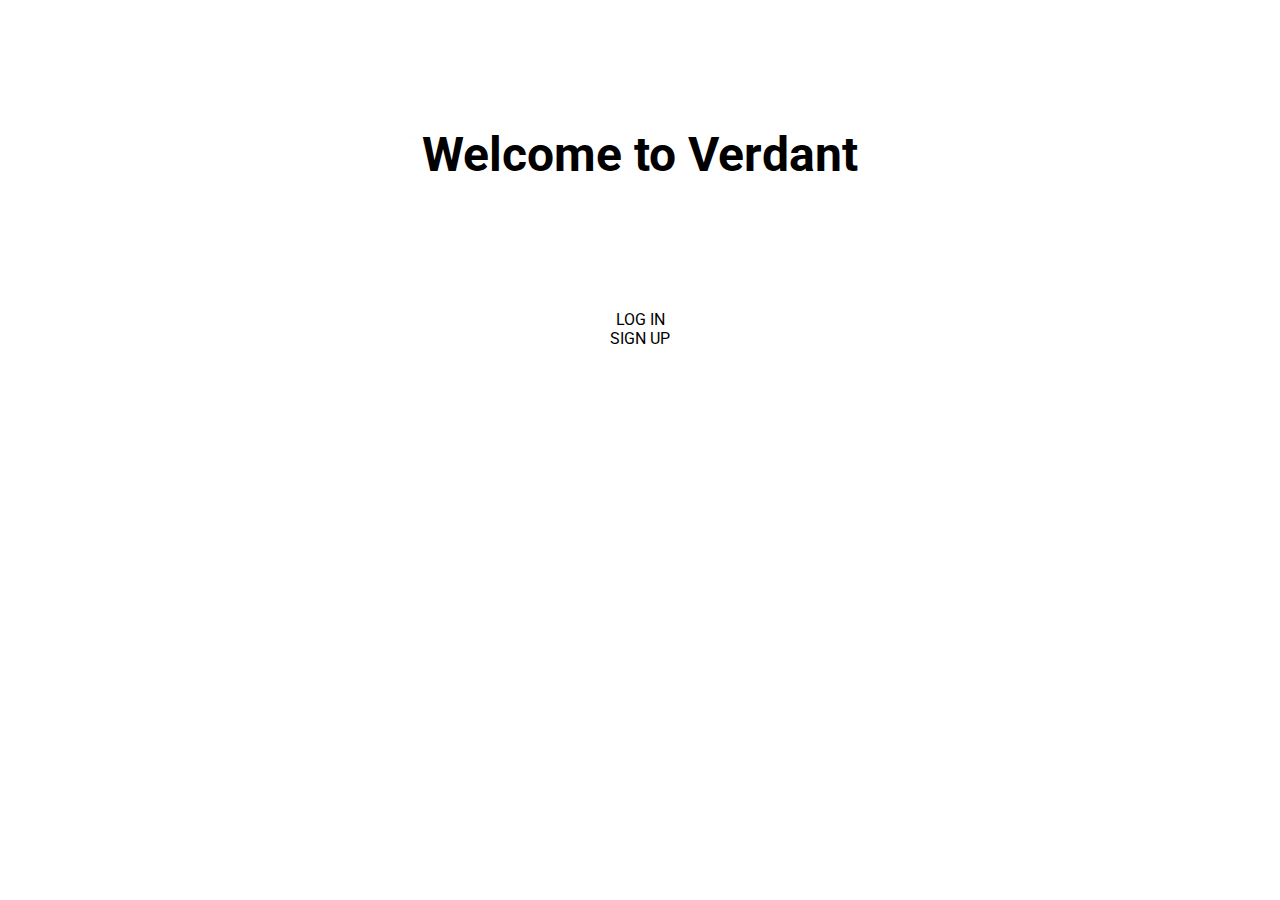
<file: landing_page.html>
<!-- landing  webpage -->

<!DOCTYPE html>
<html lang="en" dir="ltr">
  <head>
    <meta charset="utf-8">
    <title>First  Page</title>
     <!-- Google Fonts -->
  <link rel="preconnect" href="https://fonts.googleapis.com">
  <link rel="preconnect" href="https://fonts.gstatic.com" crossorigin>
  <link href="https://fonts.googleapis.com/css2?family=Roboto&display=swap" rel="stylesheet">

    <!-- Bootstrap Scripts -->
    <link href="https://cdn.jsdelivr.net/npm/bootstrap@5.1.3/dist/css/bootstrap.min.css" rel="stylesheet" integrity="sha384-1BmE4kWBq78iYhFldvKuhfTAU6auU8tT94WrHftjDbrCEXSU1oBoqyl2QvZ6jIW3" crossorigin="anonymous">
    <script src="https://cdn.jsdelivr.net/npm/bootstrap@5.1.3/dist/js/bootstrap.bundle.min.js" integrity="sha384-ka7Sk0Gln4gmtz2MlQnikT1wXgYsOg+OMhuP+IlRH9sENBO0LRn5q+8nbTov4+1p" crossorigin="anonymous"></script>

    <!-- CSS Stylesheets -->
    <link rel="stylesheet" href="css/styles.css">
  </head>


  <body>
    <h1>Welcome to Verdant</h1>

    <form>
        <a href="login.html " button type="sign" class="btn btn-primary">LOG IN</button>   
        </a><div>
        <a href="signUp.html" button type="sign" class="btn btn-primary">SIGN UP</button>
            
      </form>
  </body>
</html>
</file>
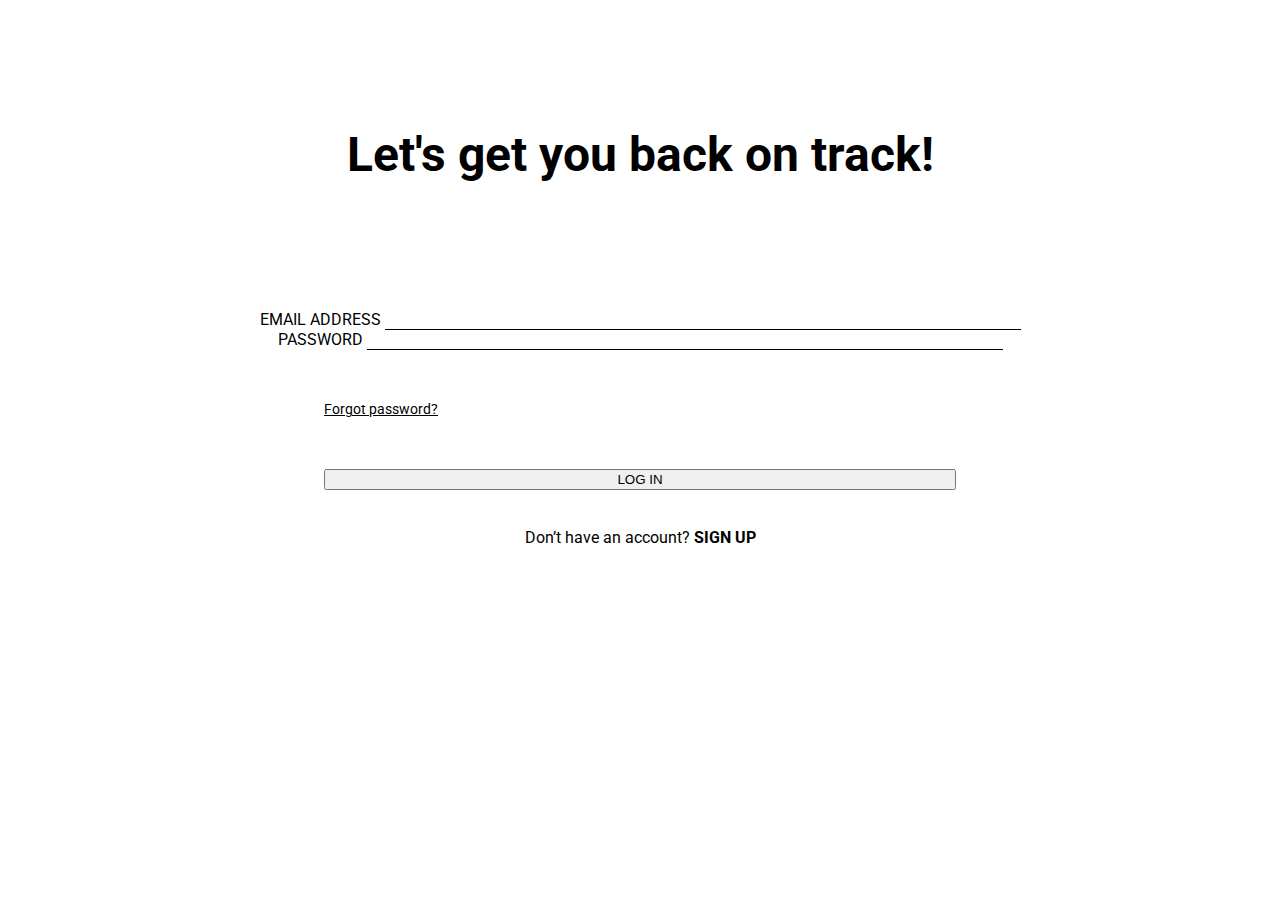
<file: login.html>
<!-- login webpage -->

<!DOCTYPE html>
<html lang="en" dir="ltr">

<head>
  <meta charset="utf-8">
  <title>Login Page</title>
  <!-- Google Fonts -->
  <link rel="preconnect" href="https://fonts.googleapis.com">
  <link rel="preconnect" href="https://fonts.gstatic.com" crossorigin>
  <link href="https://fonts.googleapis.com/css2?family=Roboto&display=swap" rel="stylesheet">

  <!-- Bootstrap Scripts -->
  <link href="https://cdn.jsdelivr.net/npm/bootstrap@5.1.3/dist/css/bootstrap.min.css" rel="stylesheet" integrity="sha384-1BmE4kWBq78iYhFldvKuhfTAU6auU8tT94WrHftjDbrCEXSU1oBoqyl2QvZ6jIW3" crossorigin="anonymous">
  <script src="https://cdn.jsdelivr.net/npm/bootstrap@5.1.3/dist/js/bootstrap.bundle.min.js" integrity="sha384-ka7Sk0Gln4gmtz2MlQnikT1wXgYsOg+OMhuP+IlRH9sENBO0LRn5q+8nbTov4+1p" crossorigin="anonymous"></script>

  <!-- CSS Stylesheets -->
  <link rel="stylesheet" href="css/styles.css">
</head>


<body class="login-body">
  <section class="top-section">
    <h1 class="back-on-track"> Let's get you back on track!</h1>
  </section>


  <form>

    <div class="mb-3">
      <label for="exampleInputEmail1" class="email-decrp">EMAIL ADDRESS</label>
      <input type="email" class="form-control" id="exampleInputEmail1" aria-describedby="emailHelp">
    </div>
    <div class="mb-3">
      <label for="exampleInputPassword1" class="pswd-decrp">PASSWORD</label>
      <input type="password" class="form-control" id="exampleInputPassword1">
    </div>

    <div>
      <p class="forgot">Forgot password?</p>
    </div>


    <button type="sign" class="btn btn-secondary">
      <a href="profile.html">LOG IN</a></button></button>
    <div class="form-text">
      Don’t have an account?
      <a href="signUp.html"><strong>SIGN UP</strong></a>
    </div>
  </form>
</body>

</html>
</file>
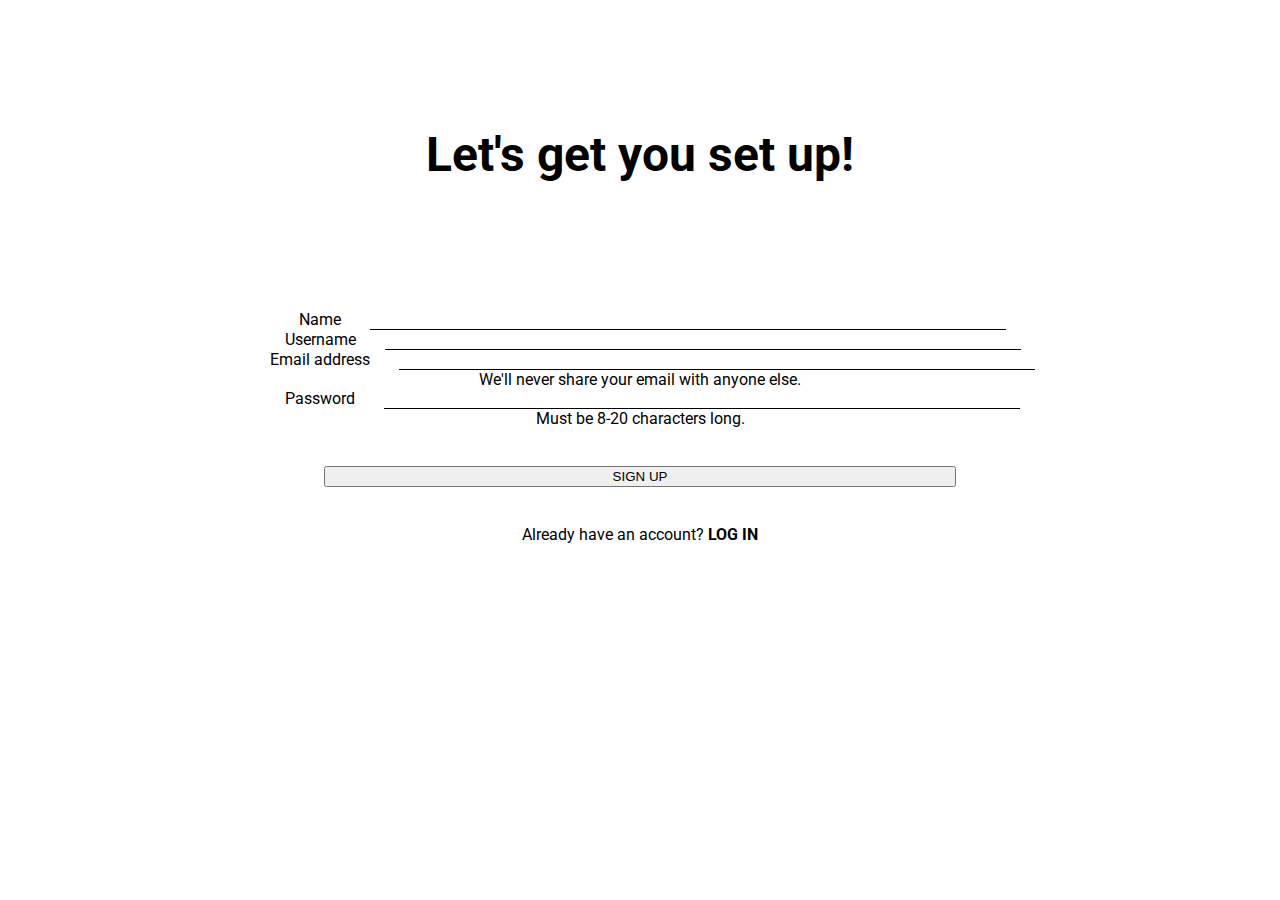
<file: sighUp.html>
<!-- set up webpage -->

<!DOCTYPE html>
<html lang="en" dir="ltr">

<head>
  <meta charset="utf-8">
  <title>Sign Up Page</title>

  <!-- Google Fonts -->
  <link rel="preconnect" href="https://fonts.googleapis.com">
<link rel="preconnect" href="https://fonts.gstatic.com" crossorigin>
<link href="https://fonts.googleapis.com/css2?family=Roboto&display=swap" rel="stylesheet">

  <!-- Bootstrap Scripts -->
  <link href="https://cdn.jsdelivr.net/npm/bootstrap@5.1.3/dist/css/bootstrap.min.css" rel="stylesheet" integrity="sha384-1BmE4kWBq78iYhFldvKuhfTAU6auU8tT94WrHftjDbrCEXSU1oBoqyl2QvZ6jIW3" crossorigin="anonymous">
  <script src="https://cdn.jsdelivr.net/npm/bootstrap@5.1.3/dist/js/bootstrap.bundle.min.js" integrity="sha384-ka7Sk0Gln4gmtz2MlQnikT1wXgYsOg+OMhuP+IlRH9sENBO0LRn5q+8nbTov4+1p" crossorigin="anonymous"></script>

  <!-- CSS Stylesheets -->
  <link rel="stylesheet" href="css/styles.css">


</head>

<body>

  <h1>Let's get you set up!</h1>

  <!-- bootstrap form -->

  <form>
    <div class="mb-3">
      <label for="fname" class="name decrp">Name</label>
      <input type="text" class="form-control">
      <!-- <div id="emailHelp" class="form-text">We'll never share your email with anyone else.</div> -->
    </div>
    <div class="mb-3">
      <label for="fname" class="username decrp">Username</label>
      <input type="text" class="form-control">
      <!-- <div id="emailHelp" class="form-text">We'll never share your email with anyone else.</div> -->
    </div>

    <div class="mb-3">
      <label for="exampleInputEmail1" class="email decrp">Email address</label>
      <input type="email" class="form-control" id="exampleInputEmail1" aria-describedby="emailHelp">
      <div id="emailHelp" class="form-text">We'll never share your email with anyone else.</div>
    </div>
    <div class="mb-3">
      <label for="exampleInputPassword1" class="password decrp">Password</label>
      <input type="password" class="form-control" id="exampleInputPassword1">
      <div id="emailHelp" class="form-text">Must be 8-20 characters long.</div>
    </div>

    <button type="sign" class="btn btn-primary">SIGN UP</button>
    <div class="form-text">
      Already have an account?
      <a href="login.html"><strong>LOG IN</strong></a>
    </div>
  </form>


</body>

</html>
</file>
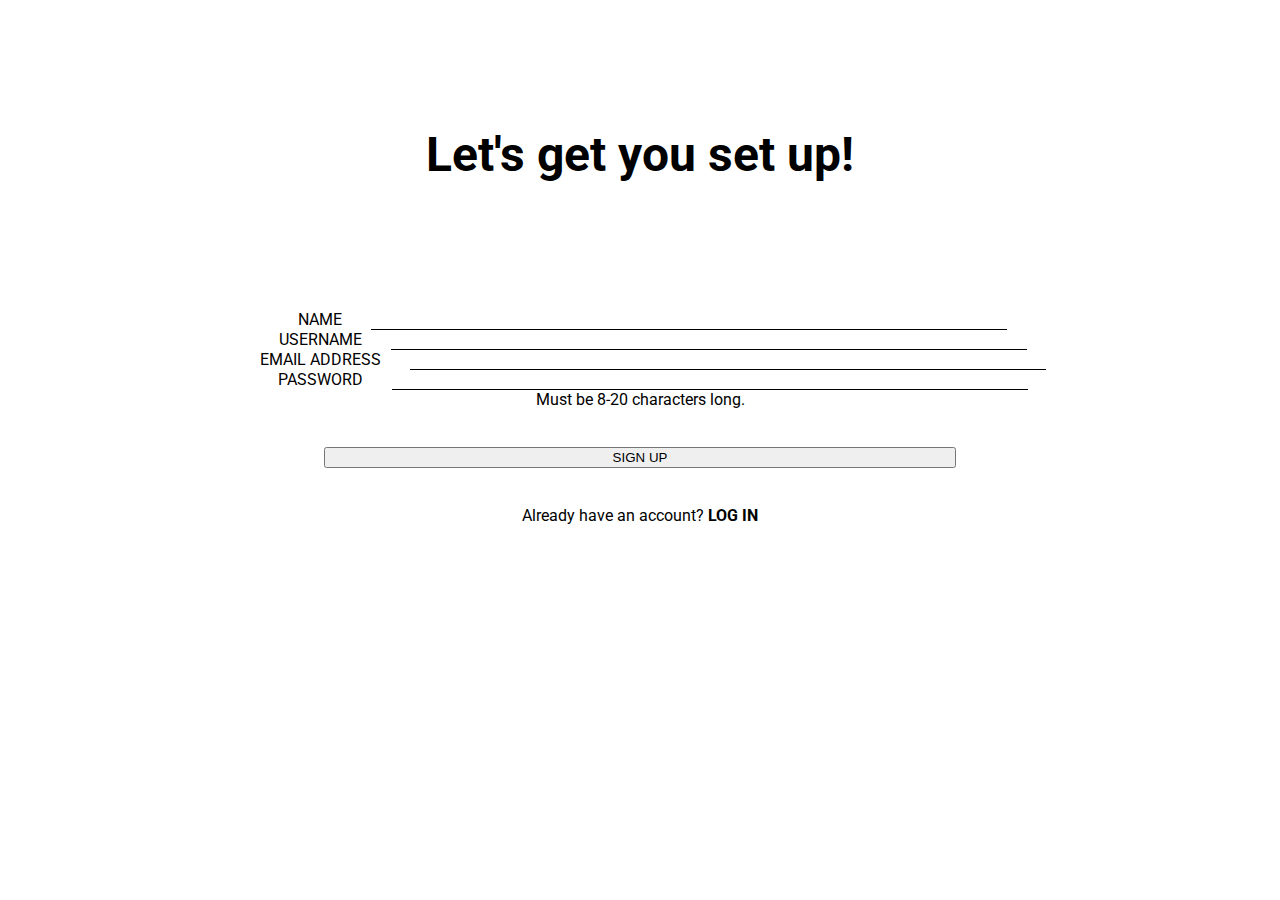
<file: signUp.html>
<!-- set up webpage -->

<!DOCTYPE html>
<html lang="en" dir="ltr">

<head>
  <meta charset="utf-8">
  <title>Sign Up Page</title>

  <!-- Google Fonts -->
  <link rel="preconnect" href="https://fonts.googleapis.com">
<link rel="preconnect" href="https://fonts.gstatic.com" crossorigin>
<link href="https://fonts.googleapis.com/css2?family=Roboto&display=swap" rel="stylesheet">

  <!-- Bootstrap Scripts -->
  <link href="https://cdn.jsdelivr.net/npm/bootstrap@5.1.3/dist/css/bootstrap.min.css" rel="stylesheet" integrity="sha384-1BmE4kWBq78iYhFldvKuhfTAU6auU8tT94WrHftjDbrCEXSU1oBoqyl2QvZ6jIW3" crossorigin="anonymous">
  <script src="https://cdn.jsdelivr.net/npm/bootstrap@5.1.3/dist/js/bootstrap.bundle.min.js" integrity="sha384-ka7Sk0Gln4gmtz2MlQnikT1wXgYsOg+OMhuP+IlRH9sENBO0LRn5q+8nbTov4+1p" crossorigin="anonymous"></script>

  <!-- CSS Stylesheets -->
  <link rel="stylesheet" href="css/styles.css">


</head>

<body class="sign-up-body">

  <h1> Let's get you set up!</h1>

  <!-- bootstrap form -->

  <form>
    <div class="mb-3">
      <label for="fname" class="name decrp">NAME</label>
      <input type="text" class="form-control">
      <!-- <div id="emailHelp" class="form-text">We'll never share your email with anyone else.</div> -->
    </div>
    <div class="mb-3">
      <label for="fname" class="username decrp">USERNAME</label>
      <input type="text" class="form-control">
      <!-- <div id="emailHelp" class="form-text">We'll never share your email with anyone else.</div> -->
    </div>

    <div class="mb-3">
      <label for="exampleInputEmail1" class="email decrp">EMAIL ADDRESS</label>
      <input type="email" class="form-control" id="exampleInputEmail1" aria-describedby="emailHelp">
      <!-- <div id="emailHelp" class="form-text">We'll never share your email with anyone else.</div> -->
    </div>
    <div class="mb-3">
      <label for="exampleInputPassword1" class="password decrp">PASSWORD</label>
      <input type="password" class="form-control" id="exampleInputPassword1">
      <div id="emailHelp" class="form-text">Must be 8-20 characters long.</div>
    </div>

    <button type="sign" class="btn btn-secondary">
      <a href="/Users/siyaguo/Documents/GitHub/HackNYU/animals.html">SIGN UP</button>

    <div class="form-text">
      Already have an account?
      <a href="login.html"><strong>LOG IN</strong></a>
    </div>
  </form>


</body>

</html>
</file>
<file: css/styles.css>
.welcome-bg {
  background-image: url("/Users/siyaguo/Documents/GitHub/HackNYU/images/background.png");
  background-size: cover;
}

.profile-bg {
  background-image: url("/Users/siyaguo/Documents/GitHub/HackNYU/images/background.png");
  background-size: cover;
}

.animal-bg {
  background-color: #E9E5D6;
  /* background-image: url("/Users/siyaguo/Documents/GitHub/HackNYU/images/background.png"); */
  background-size: cover;
}

body {
  text-align: center;
  font-family: 'Roboto', sans-serif;
  font-style: normal;
  /* background-image: url("/Users/siyaguo/Documents/GitHub/HackNYU/images/background.png");
  background-size: cover; */
}

h1 {
  font-weight: bold;
  font-size: 3rem;
  margin: 10%;
}

a {
  color: black;
  text-decoration: none;
  /* no underlines */
}

a:hover {
  color: grey;
}

/* welcom page */
.welcome-text {
  position: absolute;
  bottom: 37%;
  width: 100%;
  padding: 7% 3%;
  text-align: center;
  color: white;
}

.welcome-to {
  opacity: 0.5;
  padding: 0;
}

.verdant-text {
  margin-top: 0;
  font-size: 4rem;
}

.btn-started {
  opacity: 0.5;
}

/* positioning */
.two-btns {
  position: absolute;
  bottom: 0;
  width: 100%;
  padding: 7% 3%;
}


/* the login page */
.login-body {
  text-align: center;
  font-family: 'Roboto', sans-serif;
  font-style: normal;
  background-color: #fff;
}
h1.back-on-track {
  font-weight: bold;
}

body.sign-up-body {
  text-align: center;
  font-family: 'Roboto', sans-serif;
  font-style: normal;
  background-color: white;
}

.container-fluid {
  padding: 4.5% 15%;
}

.white-section {
  background-color: #fff;
}

.transparent-section {
  background-color: #fff;
  opacity: 0.5;
}

.colored-section {
  /* margin-top: 0; */
  background-color: #ACB992;
  /* padding: 5.5%; */
  /* line-height: 1.5; */
}

#animal-slides {
  background-image: url("/Users/siyaguo/Documents/GitHub/HackNYU/images/background.png");
  background-size: cover;
}

.light-section {
  background-color: #E9E5D6;
}

/* Name, username, email... */
.decrp {
  margin: 2%;
  font-weight: normal;
  font-size: 1rem;
  text-align: left;
}

.brand-verdant {
  visibility: hidden;
}

/* input blocks */
.form-control {
  width: 50%;
  margin: auto;
  border: none;
  border-bottom: 1px solid #000000;
}

/* input[type=text] {
    background: transparent;

} */
.btn {
  margin-top: 3%;
  margin-bottom: 3%;
  width: 50%;
}

/* forgot password on the login page */
.forgot {
  font-size: 0.85rem;
  text-decoration: underline;
  text-align: left;
  padding-top: 3%;
  padding-left: 25%;
}

.animal-text {
  /* color: #E9E5D6; */
}
.panda-drawing {
  padding: 20%;
}

/* profile */
.greeting-john {
  color: #E9E5D6;
}


.avatar {
  font-size: 10rem;
}

.profile-icon {
  text-align: center;
}

.col-lg-12 {
  background-color: white;
  opacity: 0.5;
  border-radius: 30%;
}

.fa-ellipsis {
  float: right;
  padding: 3% 20% 0 50%;
  font-size: 3rem;
}

/* animal page */
.animal-img {
  width: 15%;
  /* make it smaller by changing width */
  border-radius: 100%;
  margin: 3%;
  /* makes it a circle */
}

/* user profile page */
/* nav bar */
.navbar {
  padding: 0;
  margin: 0;
}

.profile-header {}

.fa-solid {
  width: 15%;
  margin: 3%;
}

.testimonial-text {
  font-size: 1.5rem;
  line-height: 1.5;
}

/* user profile footer */
.profile-footer {
  position: fixed;
  left: 0;
  bottom: 0;
  width: 100%;
  background-color: white;
  text-align: center;
}

.achiv-footer {
  left: 0;
  bottom: 0;
  width: 100%;
  background-color: #C4C4C4;
  text-align: center;
}

.ntwk-footer {
  position: fixed;
  left: 0;
  bottom: 0;
  width: 100%;
  background-color: #C4C4C4;
  text-align: center;
}

/* #footer { */
/* position: fixed; */
/* left: 0;
  bottom: 0;
  width: 100%; */
/* background-color: #C4C4C4; */
/* color: white; */
/* text-align: center;
} */
/* achievements */
.achiv-body {
  background-color: #DFDFDF;
}

.boxed {
  background-color: #ACB992;
  border-radius: 30px;
  width: 30%;
  height: 25%;
}

.suggestion4u {
  margin-top: 7%;
  margin-bottom: 7%;
}

.all-achiv {
  margin: 7% 0;
}

div.scrollmenu {
  background-color: #333;
  overflow: auto;
  white-space: nowrap;
}

div.scrollmenu a {
  display: inline-block;
  color: white;
  text-align: center;
  padding: 14px;
  text-decoration: none;
}

div.scrollmenu h4 {
  display: inline-block;
  color: white;
  text-align: center;
  padding: 3% 8%;
  text-decoration: none;
  border-radius: 30%;
  /* border-top: 20%; */
}

/* menu  */
.close-icon {
  /* float: right; */
  position: fixed;
  top: 4.5%;
  right: 7.5%;
  /* padding: 4.5% 15%; */
  /* same as nav bar */
  font-size: 4rem;
}

.block {
  /* background-color: black; */
  border-radius: 30px;
}
</file>
